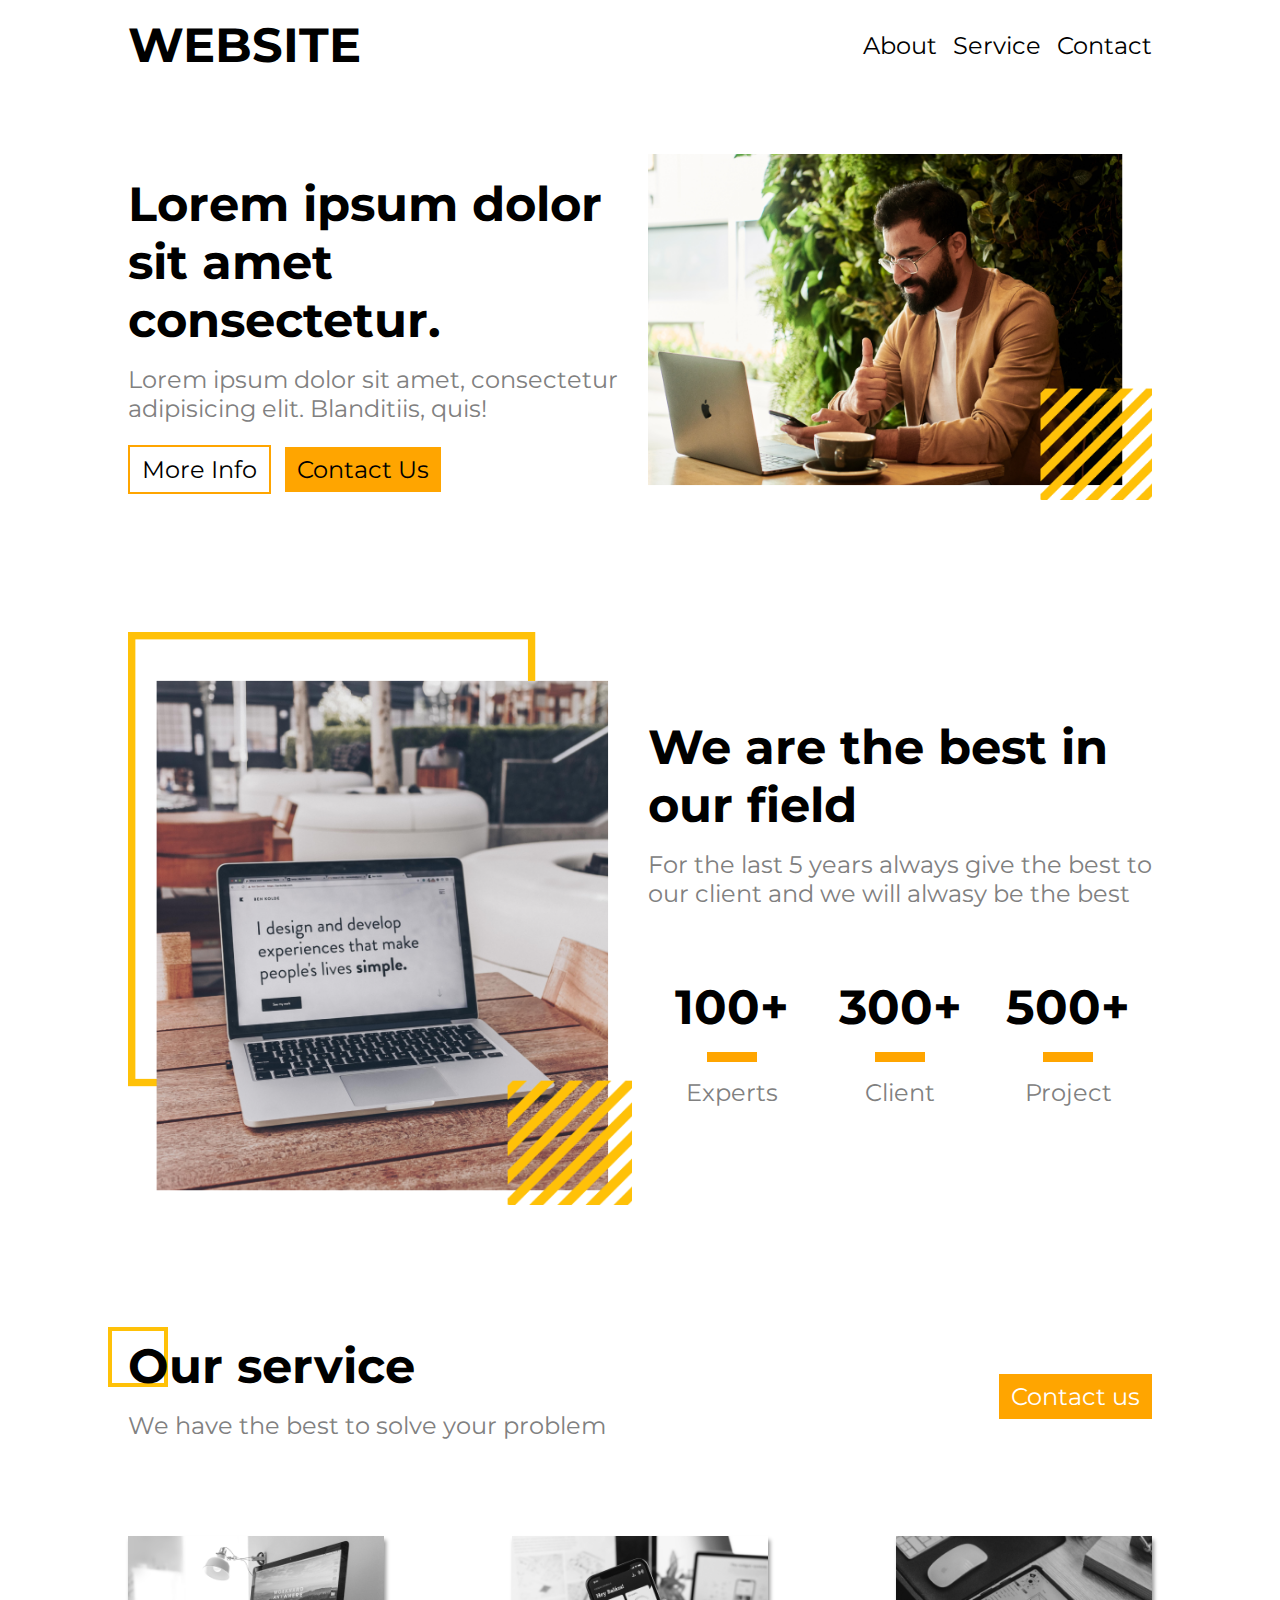
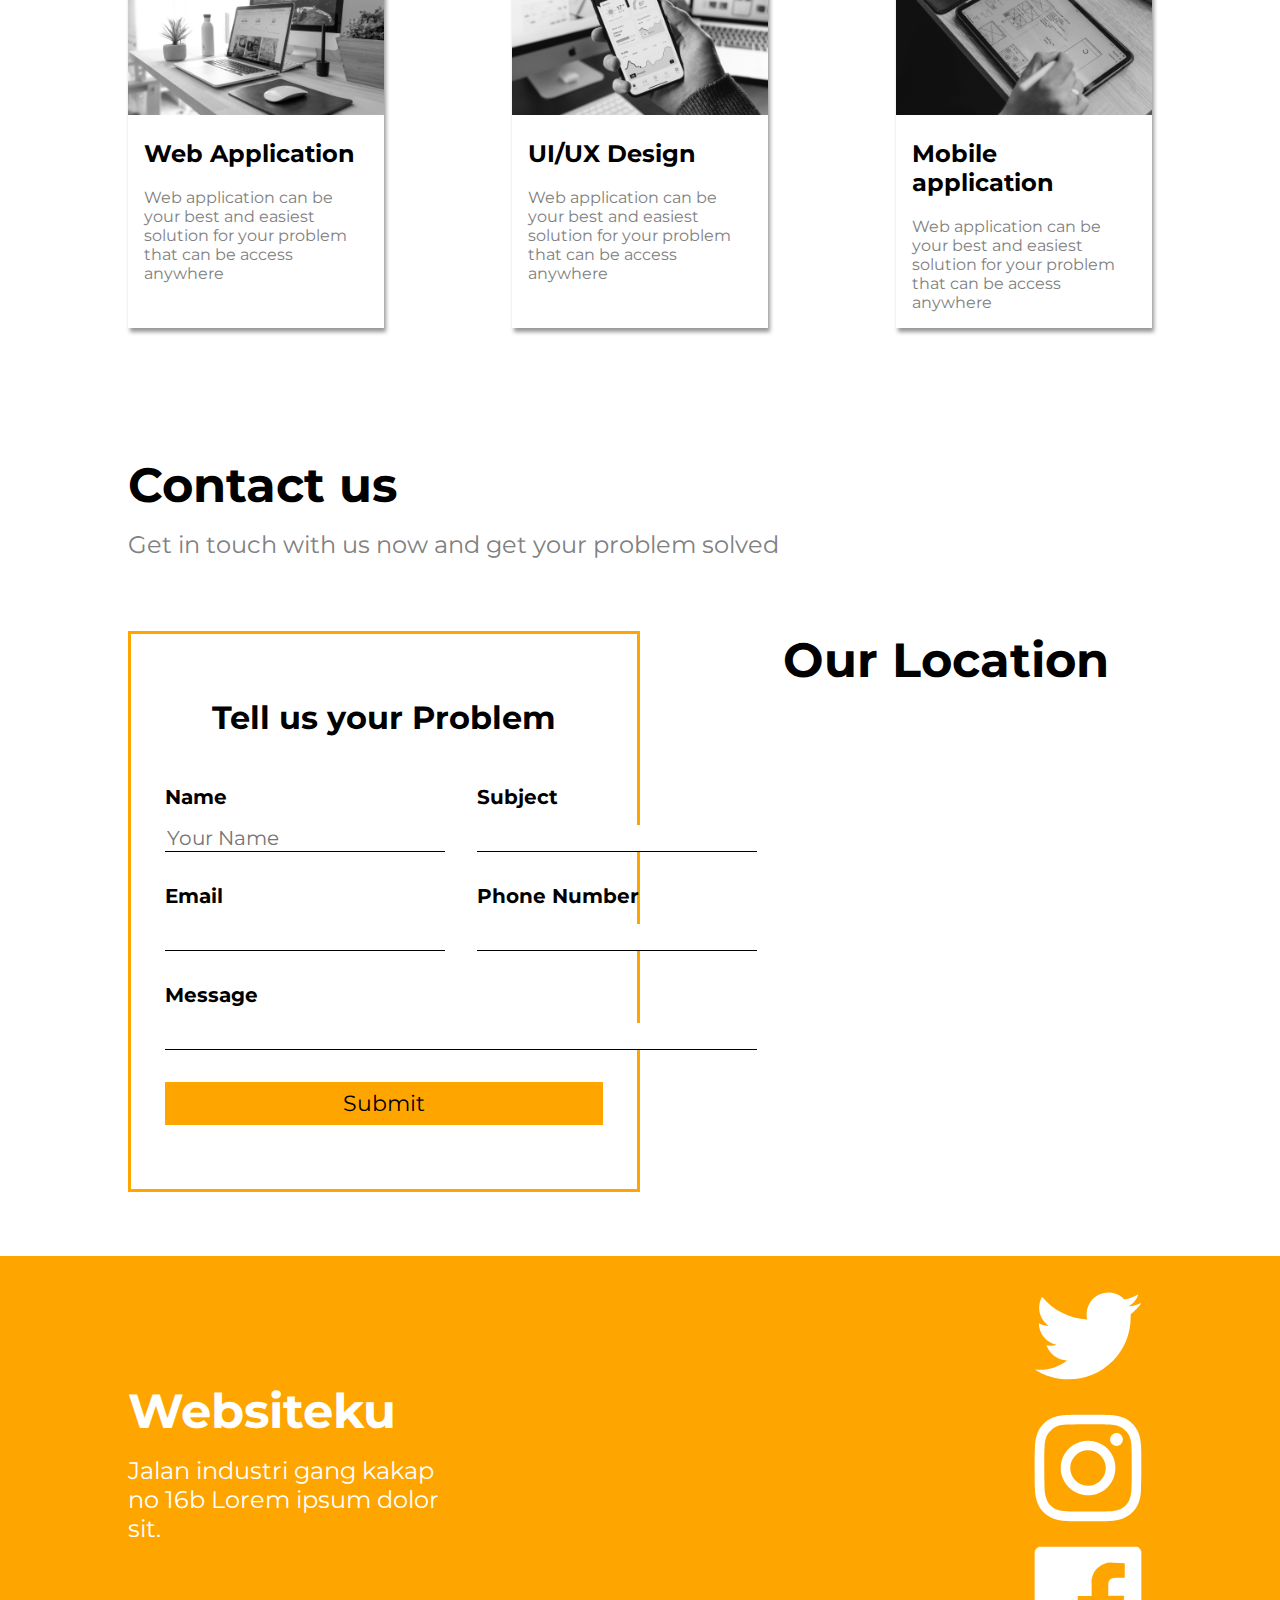
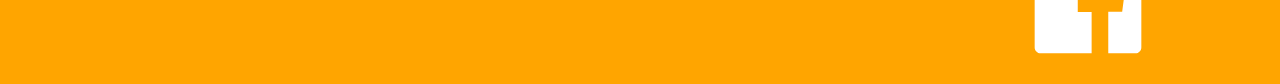
<file: index.html>
<!DOCTYPE html>
<html lang="en">
  <head>
    <meta charset="UTF-8" />
    <meta http-equiv="X-UA-Compatible" content="IE=edge" />
    <meta name="viewport" content="width=device-width, initial-scale=1.0" />
    <title>WEBSITE</title>
    <link rel="preconnect" href="https://fonts.googleapis.com" />
    <link rel="preconnect" href="https://fonts.gstatic.com" crossorigin />
    <link
      href="https://fonts.googleapis.com/css2?family=Montserrat:ital,wght@0,400;0,500;1,700&display=swap"
      rel="stylesheet"
    />
    <link rel="stylesheet" href="style.css" />
  </head>
  <body>
    <header id="header">
      <h1>WEBSITE</h1>
      <nav>
        <a href="#about">About</a>
        <a href="#service">Service</a>
        <a href="#contact">Contact</a>
      </nav>
    </header>

    <section id="landing">
      <div>
        <h1>Lorem ipsum dolor sit amet consectetur.</h1>
        <p>
          Lorem ipsum dolor sit amet, consectetur adipisicing elit. Blanditiis,
          quis!
        </p>

        <div>
          <a class="btn btn_alt" href="">More Info</a>
          <a class="btn" href="">Contact Us</a>
        </div>
      </div>
      <div>
        <img src="images/landing.png" alt="landing image" />
      </div>
    </section>
    <section id="about">
      <div>
        <img src="images/about.png" alt="about image" />
      </div>
      <div>
        <h1>We are the best in our field</h1>
        <p>
          For the last 5 years always give the best to our client and we will
          alwasy be the best
        </p>
        <div id="about_stats">
          <div id="about_stats_item">
            <h1>100+</h1>
            <div></div>
            <p>Experts</p>
          </div>
          <div id="about_stats_item">
            <h1>300+</h1>
            <div></div>
            <p>Client</p>
          </div>
          <div id="about_stats_item">
            <h1>500+</h1>
            <div></div>
            <p>Project</p>
          </div>
        </div>
      </div>
    </section>
    <section id="service">
      <div class="service_header">
        <div>
          <h1>Our service</h1>
          <p>We have the best to solve your problem</p>
        </div>
        <a href="">Contact us</a>
      </div>
      <div class="service_detail">
        <div class="service_detail_item">
          <img src="images/service1.png" alt="service 1 image" />
          <h2>Web Application</h2>
          <p>
            Web application can be your best and easiest solution for your
            problem that can be access anywhere
          </p>
        </div>
        <div class="service_detail_item">
          <img src="images/service2.png" alt="service 2 image" />
          <h2>UI/UX Design</h2>
          <p>
            Web application can be your best and easiest solution for your
            problem that can be access anywhere
          </p>
        </div>
        <div class="service_detail_item">
          <img src="images/service3.png" alt="service 3 image" />
          <h2>Mobile application</h2>
          <p>
            Web application can be your best and easiest solution for your
            problem that can be access anywhere
          </p>
        </div>
      </div>
    </section>
    <section id="contact">
      <h1>Contact us</h1>
      <p>Get in touch with us now and get your problem solved</p>
      <div class="contact_detail">
        <form action="">
          <h1>Tell us your Problem</h1>
          <div class="form_group">
            <div id="input_name" class="input_group">
              <label for="">Name</label>
              <input type="text" placeholder="Your Name" />
            </div>
            <div id="input_subject" class="input_group">
              <label for="">Subject</label>
              <input type="text" />
            </div>
            <div id="input_email" class="input_group">
              <label for="">Email</label>
              <input type="email" />
            </div>
            <div id="input_phone" class="input_group">
              <label for="">Phone Number</label>
              <input type="tel" />
            </div>
            <div id="input_message" class="input_group">
              <label for="">Message</label>
              <input type="text" />
            </div>
          </div>
          <button>Submit</button>
        </form>
        <div>
          <h1>Our Location</h1>
          <iframe
            src="https://www.google.com/maps/embed?pb=!1m18!1m12!1m3!1d3945.1355723761535!2d116.07966679999998!3d-8.5829613!2m3!1f0!2f0!3f0!3m2!1i1024!2i768!4f13.1!3m3!1m2!1s0x2dcdc07a2d49ddb3%3A0xeabab27fd54b731e!2sGg.%20Kakap%20No.16%2C%20Taman%20Sari%2C%20Kec.%20Ampenan%2C%20Kota%20Mataram%2C%20Nusa%20Tenggara%20Bar.%2083112!5e0!3m2!1sid!2sid!4v1676367506677!5m2!1sid!2sid"
            width="400"
            height="300"
            style="border: 0"
            allowfullscreen=""
            loading="lazy"
            referrerpolicy="no-referrer-when-downgrade"
          ></iframe>
        </div>
      </div>
    </section>
    <footer>
      <div>
        <h1>Websiteku</h1>
        <p>Jalan industri gang kakap no 16b Lorem ipsum dolor sit.</p>
      </div>
      <div class="social_icon">
        <img src="images/Twitter.svg" alt="" srcset="" />
        <img src="images/Instagram.svg" alt="" srcset="" />
        <img src="images/Facebook.svg" alt="" srcset="" />
      </div>
    </footer id="footer">
  </body>
</html>
</file>
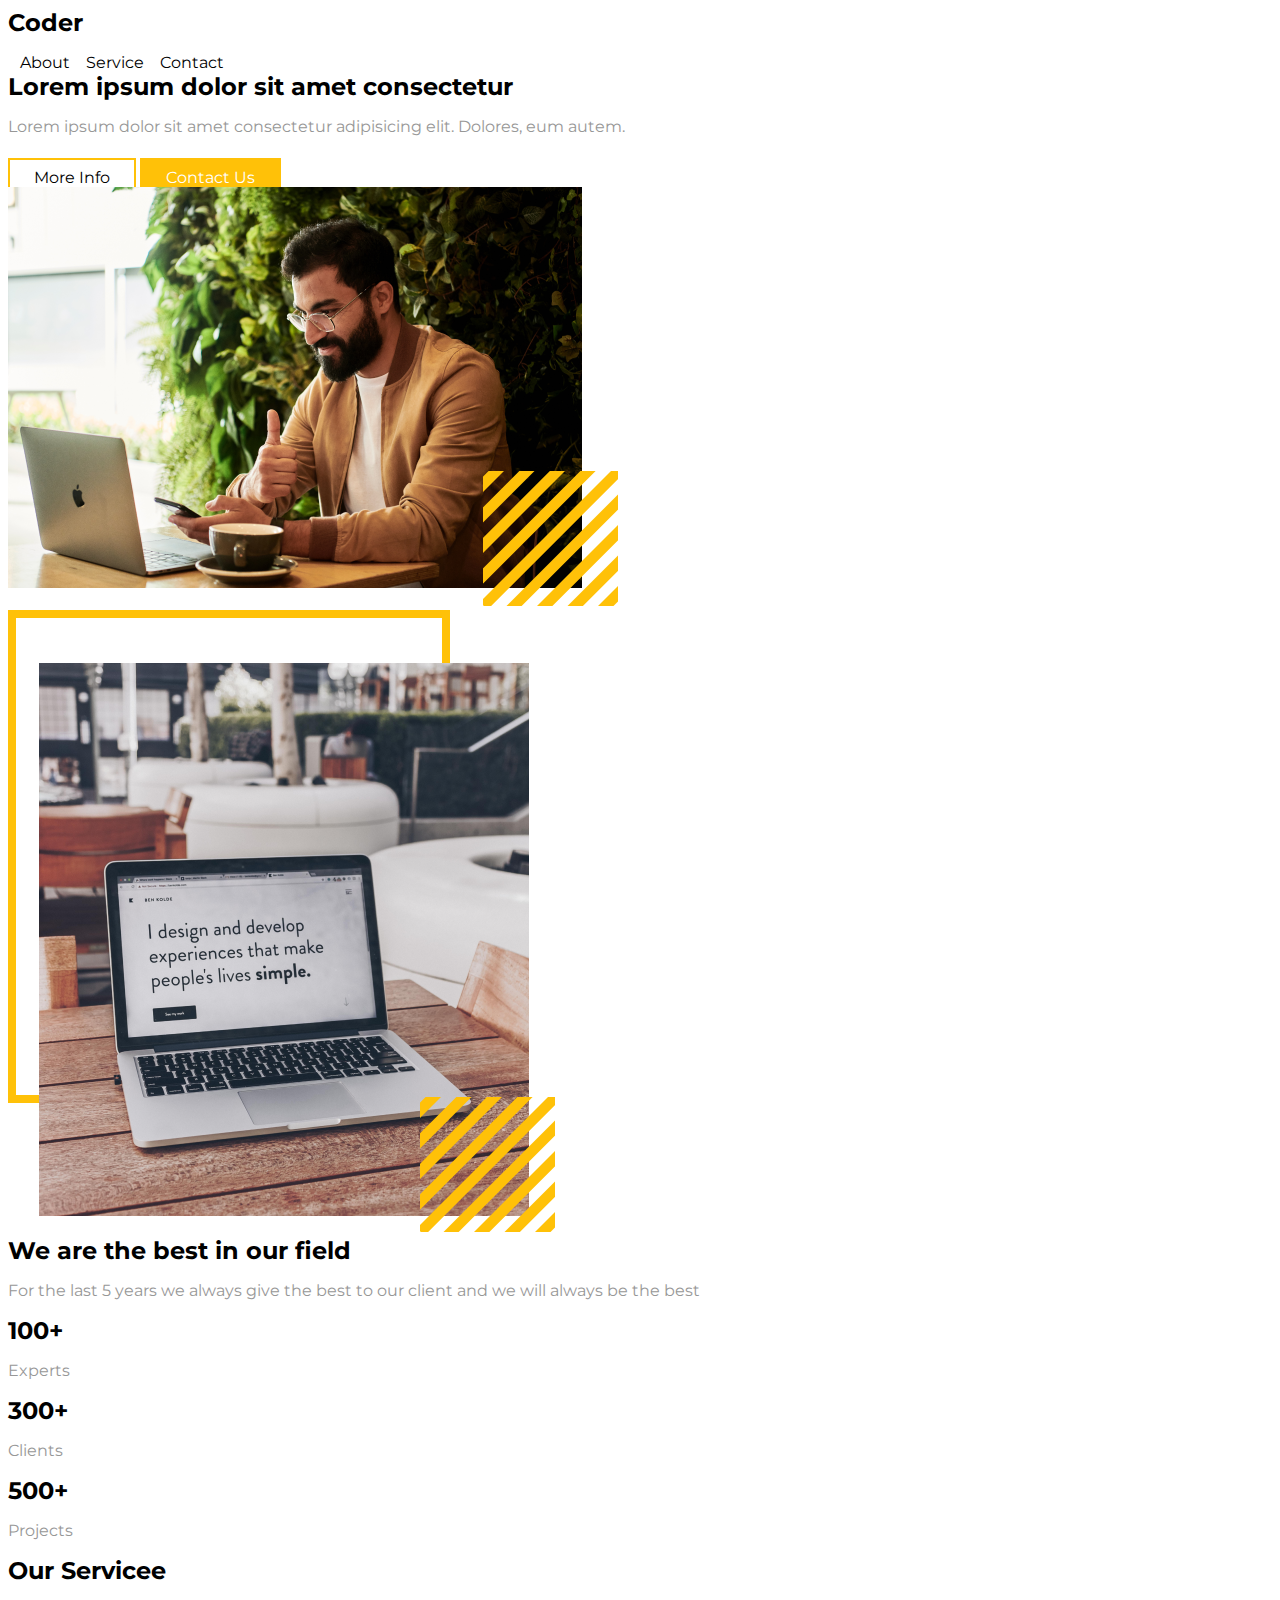
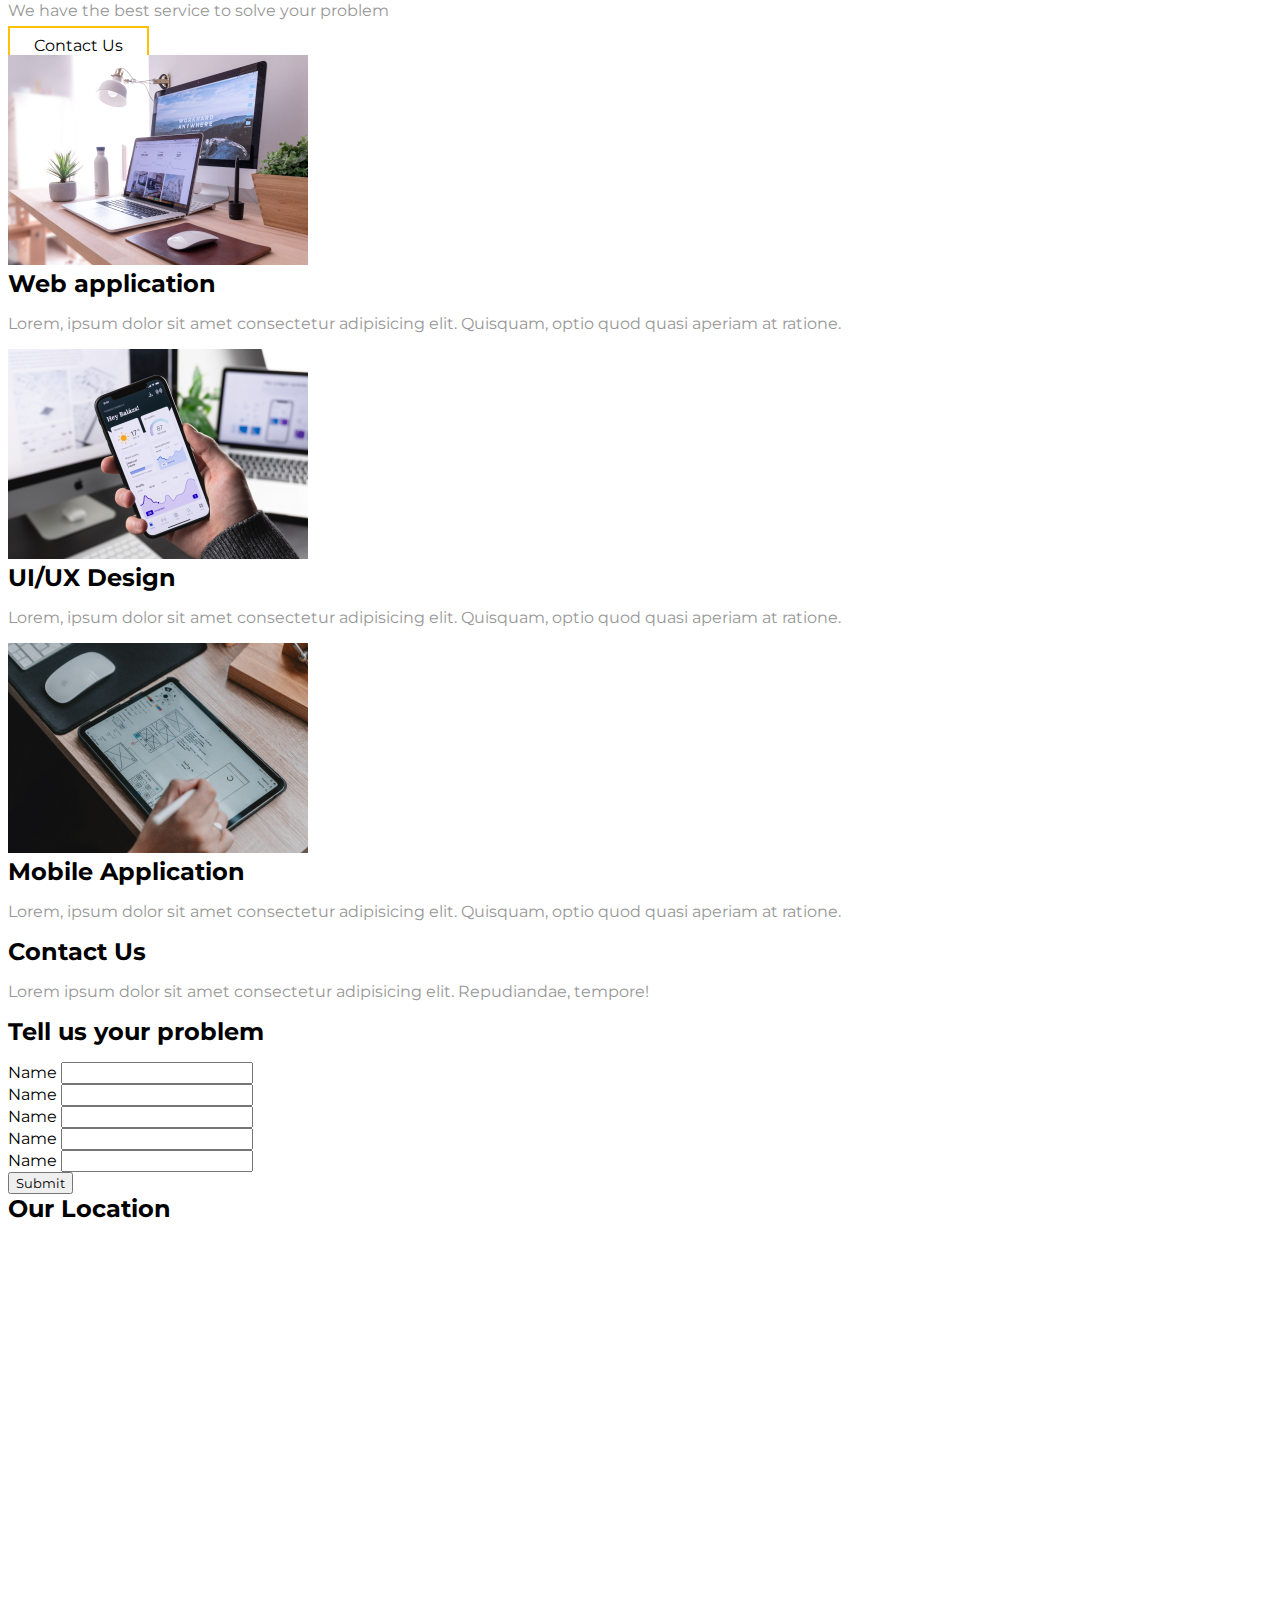
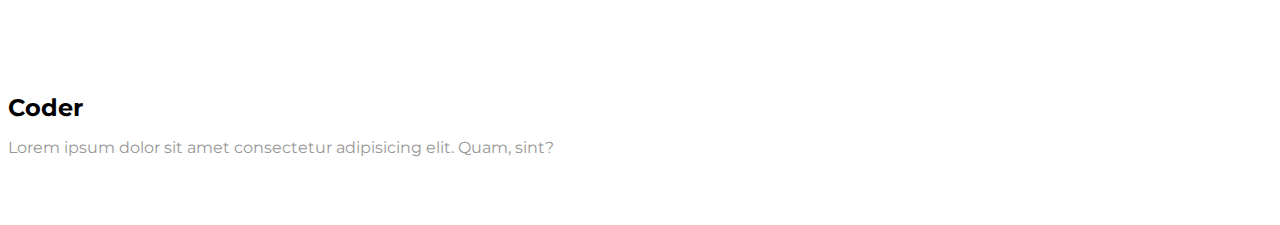
<file: Coder/index.html>
<!DOCTYPE html>
<html lang="en">
<head>
    <meta charset="UTF-8">
    <meta http-equiv="X-UA-Compatible" content="IE=edge">
    <meta name="viewport" content="width=device-width, initial-scale=1.0">
    <title>Coder</title>
    <link rel="preconnect" href="https://fonts.googleapis.com">
    <link rel="preconnect" href="https://fonts.gstatic.com" crossorigin>
    <link href="https://fonts.googleapis.com/css2?family=Montserrat&display=swap" rel="stylesheet">
    <link rel="stylesheet" href="style.css">
</head>
<body>
    <header>
        <h1>Coder</h1>
        <nav>
            <a href="">About</a>
            <a href="">Service</a>
            <a href="">Contact</a>
        </nav>
    </header>
    <section class="landing">
        <div>
            <h1>Lorem ipsum dolor sit amet consectetur</h1>
            <p>Lorem ipsum dolor sit amet consectetur adipisicing elit. Dolores, eum autem.</p>
            <div>
                <a class="btn btn-alt" href="">More Info</a>
                <a class="btn" href="">Contact Us</a>
            </div>
        </div>
        <div>
            <img src="images/landing.png" alt="Landing Image">
        </div>
    </section>
    <section>
        <div>
            <img src="images/about.png" alt="About Image">
        </div>
        <div>
            <h1>We are the best in our field</h1>
            <p>For the last 5 years we always give the best to our client and we will always be the best</p>
            <div>
                <div>
                    <h1>100+</h1>
                    <div></div>
                    <p>Experts</p>
                </div>
                <div>
                    <h1>300+</h1>
                    <div></div>
                    <p>Clients</p>
                </div>
                <div>
                    <h1>500+</h1>
                    <div></div>
                    <p>Projects</p>
                </div>
            </div>
        </div>
    </section>
    <section>
        <div>
            <div>
                <h1>Our Servicee</h1>
                <p>We have the best service to solve your problem</p>
            </div>
            <a href="" class="btn">Contact Us</a>
        </div>
        <div>
            <div>
                <img src="images/service1.png" alt="service 1 image">
                <h1>Web application</h1>
                <p>Lorem, ipsum dolor sit amet consectetur adipisicing elit. Quisquam, optio quod quasi aperiam at ratione.</p>
            </div>
            <div>
                <img src="images/service2.png" alt="service 2 image">
                <h1>UI/UX Design</h1>
                <p>Lorem, ipsum dolor sit amet consectetur adipisicing elit. Quisquam, optio quod quasi aperiam at ratione.</p>
            </div>
            <div>
                <img src="images/service3.png" alt="service 4 image">
                <h1>Mobile Application</h1>
                <p>Lorem, ipsum dolor sit amet consectetur adipisicing elit. Quisquam, optio quod quasi aperiam at ratione.</p>
            </div>
        </div>
    </section>
    <section>
        <h1>Contact Us</h1>
        <p>Lorem ipsum dolor sit amet consectetur adipisicing elit. Repudiandae, tempore!</p>
        <div>
            <div>
                <form action="">
                    <h1>Tell us your problem</h1>
                    <div>
                        <div>
                            <label for="">Name</label>
                            <input type="text">
                        </div>
                        <div>
                            <label for="">Name</label>
                            <input type="text">
                        </div>
                        <div>
                            <label for="">Name</label>
                            <input type="text">
                        </div>
                        <div>
                            <label for="">Name</label>
                            <input type="text">
                        </div>
                        <div>
                            <label for="">Name</label>
                            <input type="text">
                        </div>
                    </div>
                    <button>Submit</button>
                </form>
            </div>
            <div>
                <h1>Our Location</h1>
                <iframe src="https://www.google.com/maps/embed?pb=!1m18!1m12!1m3!1d15864.65706910555!2d106.8524594283222!3d-6.242070227706176!2m3!1f0!2f0!3f0!3m2!1i1024!2i768!4f13.1!3m3!1m2!1s0x2e69fd4525190ba3%3A0x19b6e12e2482ee41!2sCoding%20Studio!5e0!3m2!1sid!2sid!4v1662888075401!5m2!1sid!2sid" width="600" height="450" style="border:0;" allowfullscreen="" loading="lazy" referrerpolicy="no-referrer-when-downgrade"></iframe>
            </div>
        </div>
    </section>
    <footer>
        <div>
            <h1>Coder</h1>
            <p>Lorem ipsum dolor sit amet consectetur adipisicing elit. Quam, sint?</p>
        </div>
        <div>
            <img src="images/Facebook.svg" alt="">
            <img src="images/Instagram.svg" alt="">
            <img src="images/Twitter.svg" alt="">
        </div>
    </footer>
</body>
</html>
</file>
<file: style.css>
* {
  font-family: "Montserrat";
  box-sizing: border-box;
  scroll-behavior: smooth;
}
html, body {
  padding: 0;
  margin: 0;
}
img, iframe {
  width: 100%;
}
#header h1 {
  /* animation: flash 1s infinite; */
  animation: bouncein 1s;
}
@keyframes bouncein {
  0%{
    filter: opacity(0);
    transform: translateY(-20px);
  }
  35% {
    filter: opacity(0.25);
    transform: translateY(0);
  }
  75% {
    filter: opacity(0.5);
    transform: translateY(-10px)
  }
  100% {
    filter: opacity(1);
    transform: translateY(0);
  }
}

/* @keyframes flash {
  from {
    filter:opacity(0)
  }
  to {
    filter:opacity(1)
  }
} */

h1 {
  font-weight: 700;
  font-size: 48px;
  margin: 0 0 16px 0;
}

a {
  text-decoration: none;
  color: black;
  font-size: 24px;
}

p {
  color: gray;
  font-size: 24px;
  margin: 0 0 16px 0;
}
section {
  padding: 64px 128px;
}
.btn {
  background-color: orange;
  color: black;
  padding: 8px 12px;
  background-image: url();
}
.btn_alt {
  background-color: white;
  color: black;
  margin-right: 10px;
  border: 2px solid orange;
}
#header {
  display: flex;
  align-items: center;
  justify-content: space-between;
  padding: 16px 128px;
  position: sticky;
  top: 0;
  background-color: white;
  z-index: 5;
}
#header h1 {
  margin: 0;
}
#landing {
  display: flex;
  align-items: center;
  justify-content: space-between;
  column-gap: 16px;
}
#landing p {
  margin-bottom: 32px;
}
#landing > div {
  width: 50%;
}
nav > a {
  margin-left: 12px;
}
nav > a:hover{
  color: orange;
}

#about {
  display: flex;
  align-items: center;
  justify-content: space-between;
  column-gap: 16px;
}
#about > div {
  width: 50%;
}
#about_stats {
  display: grid;
  grid-template-columns: repeat(3, 1fr);
  text-align: center;
  margin-top: 70px;
}
#about_stats_item {
    display: flex;
    flex-direction: column;
    align-items: center;

}
#about_stats_item > div {
    width: 50px;
    height: 10px;
    background-color: orange;
    margin-bottom: 16px;
}
.service_header{
    display: flex;
    align-items: center;
    justify-content: space-between;    
}
.service_header{
  position: relative;
}
.service_header h1::before {
  content: "";
  width: 60px;
  height: 60px;
  background: url("images/accent1.svg");
  position: absolute;
  left: -20px;
  top: -10px;
  z-index:  -1;
}
.service_header > a {
    background-color: orange;
    color: white;
    padding: 8px 12px;
}
.service_detail {
display: grid;
grid-template-columns: repeat(3, 1fr);
column-gap: 128px;
margin-top: 80px;
}
.service_detail_item{
    box-shadow: 2px 4px 4px #979797;
}
.service_detail_item img {
    width: 100%;
    filter: grayscale(1)
}
.service_detail_item:hover{
  transform: scale(1.15);
  transition: all 0.5s;
}
.service_detail_item:hover img{
  transform: scale(1.15);
  filter:grayscale(0);
  transition: all 0.5s;
  
}
.service_detail_item h2{
    padding: 0 16px;
}
.service_detail_item p {
    font-size: 16px;
    padding: 0 16px;
}
.contact h1 {
  position: relative;
}
.contact > h1:before {
  content: "";
  width: 60px;
  height: 60px;
  position:absolute;
  background: url("images/accent2.svg");
  left: -20px;
  top: -10px;
  z-index: -1;

}
.contact_detail {
  display: flex;
  justify-content: space-between;
  margin-top: 72px;
  column-gap: 100px;
}
.contact_detail > div, .contact_detail > form {
  width: 50%;
}
.contact_detail h1 {
  text-align: center;
}
.form_group {
  display: grid;
  grid-template-columns: repeat(2, 1fr);
  column-gap: 32px;
  margin-top: 32px;
  grid-template-areas: "name subject" 
                        "email phone"
                        "message message";}
form button {
  border: none;
  background-color: orange;
  padding: 8px 22px;
  font-size: 22px;
}
form button:hover{
  cursor: pointer;
}
form {
  display: flex;
  flex-direction: column;
  border: 3px solid orange;
  padding:64px 34px;
}
form h1 {
  font-size: 32px;
  text-align: center;

}
#input_name {
  grid-area: name;
}
#input_subject {
  grid-area: subject;
}
#input_phone {
  grid-area: phone;
}
#input_email {
  grid-area: email;
}
#input_message {
  grid-area: message;
}

.input_group{
  display: grid;
  flex-direction: column;
  margin-bottom: 32px;
}
.input_group label {
  font-weight: 700;
  margin-bottom: 16px;
  font-size: 20px;
}
.input_group input {
  border: none;
  outline: none;
  border-bottom: 1px solid black;
  font-size: 20px;
}
.input_group input:focus {
  border-bottom: 2px solid orange;

}
footer {
  padding: 16px 128px ;
  background-color:orange;
  color: white;
  display: flex;
  justify-content: space-between;
  align-items: center;
}
footer  p {
  color: white;
  width: 50%;
  }
.sosial_icon {
  display: flex;
  gap: 32px;

}
@media only screen and (max-width: 1200px ) {
 .service_detail{
  gap : 24px;
 }
 .contact_detail {
  gap : 24px
 }
 .form_group {
  display: flex;
  flex-direction: column;
 }
}
@media only screen and (max-width:992px) {
  #header, #footer {
    padding: 16px 32px;
  }
  section {
    padding:64px 32px;
  }
  #landing {
    flex-direction: column-reverse;
    justify-content: center;
    align-items: center;
    text-align: center;
  }
  #landing > div {
    width: 100%;
  }
  #about {
    flex-direction: column;
    text-align: center;
    justify-content: center;
    align-items: center;
  }
  #about > div {
    width: 100%;
  }
  .service_detail {
    gap: 16px
  }
  .contact_detail {
    flex-direction: column;
    justify-content: center;
    align-items: center;
    row-gap: 64px ;
  }
  .contact_detail form , .contact_detail > div {
    width: 100%;
  }
}
</file>
<file: Coder/style.css>
* {
    font-family: "Montserrat";
}

h1 {
    font-weight: 700;
    font-size: 24px;
    margin: 0 0 16px 0;
}

a {
    text-decoration: none;
    color: black;
}

p {
    color: #979797;
    margin: 0 0 16px 0;
}

/* .btn {
    background-color: #FFC108;
    color: white;
    padding: 8px 24px;
}

.btn-alt {
    background-color: white;
    color: black;
    margin-right: 16px;
    border: 2px solid #FFC108;
} */

.btn {
    background-color: white;
    color: black;
    border: 2px solid #FFC108;
    padding: 8px 24px;
}

.btn + .btn {
    background-color: #FFC108;
    color: white;
}

.landing p {
    margin-bottom: 32px;
}

nav > a {
    margin-left: 12px;
}
</file>
